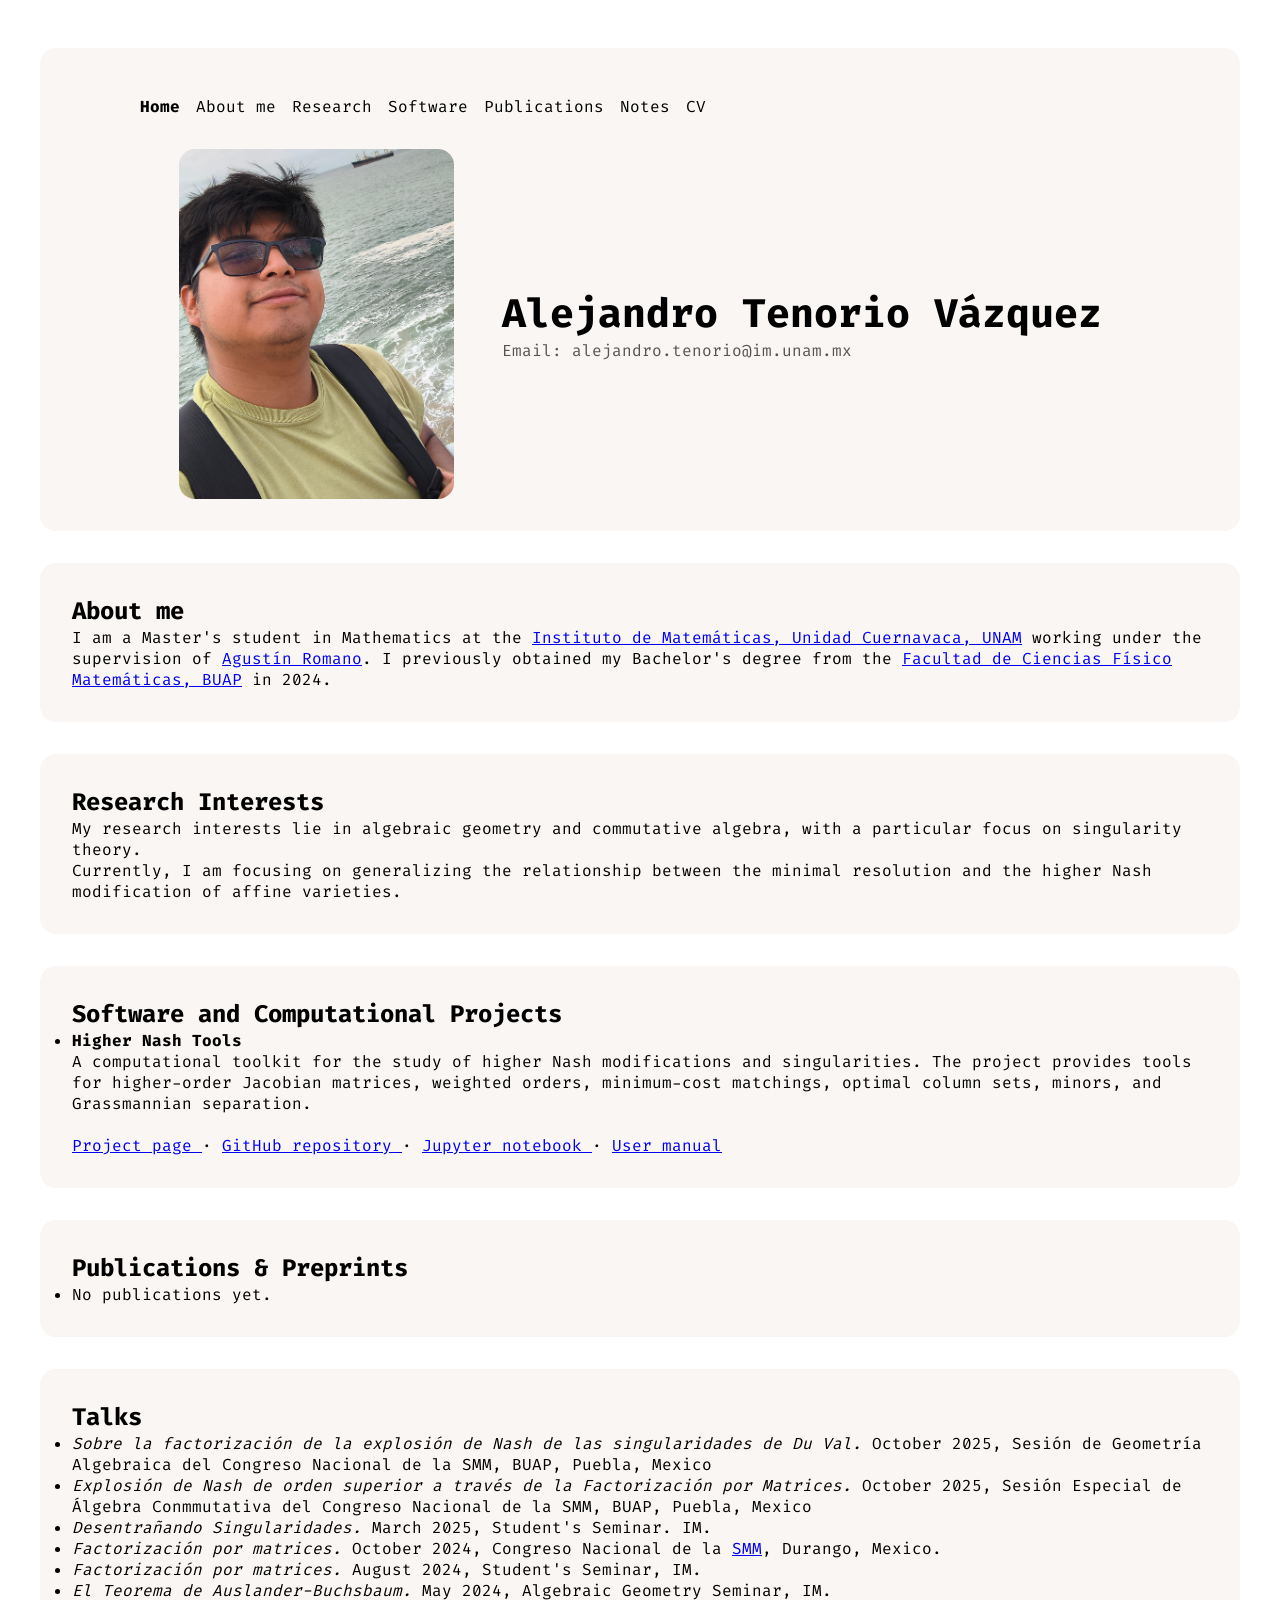
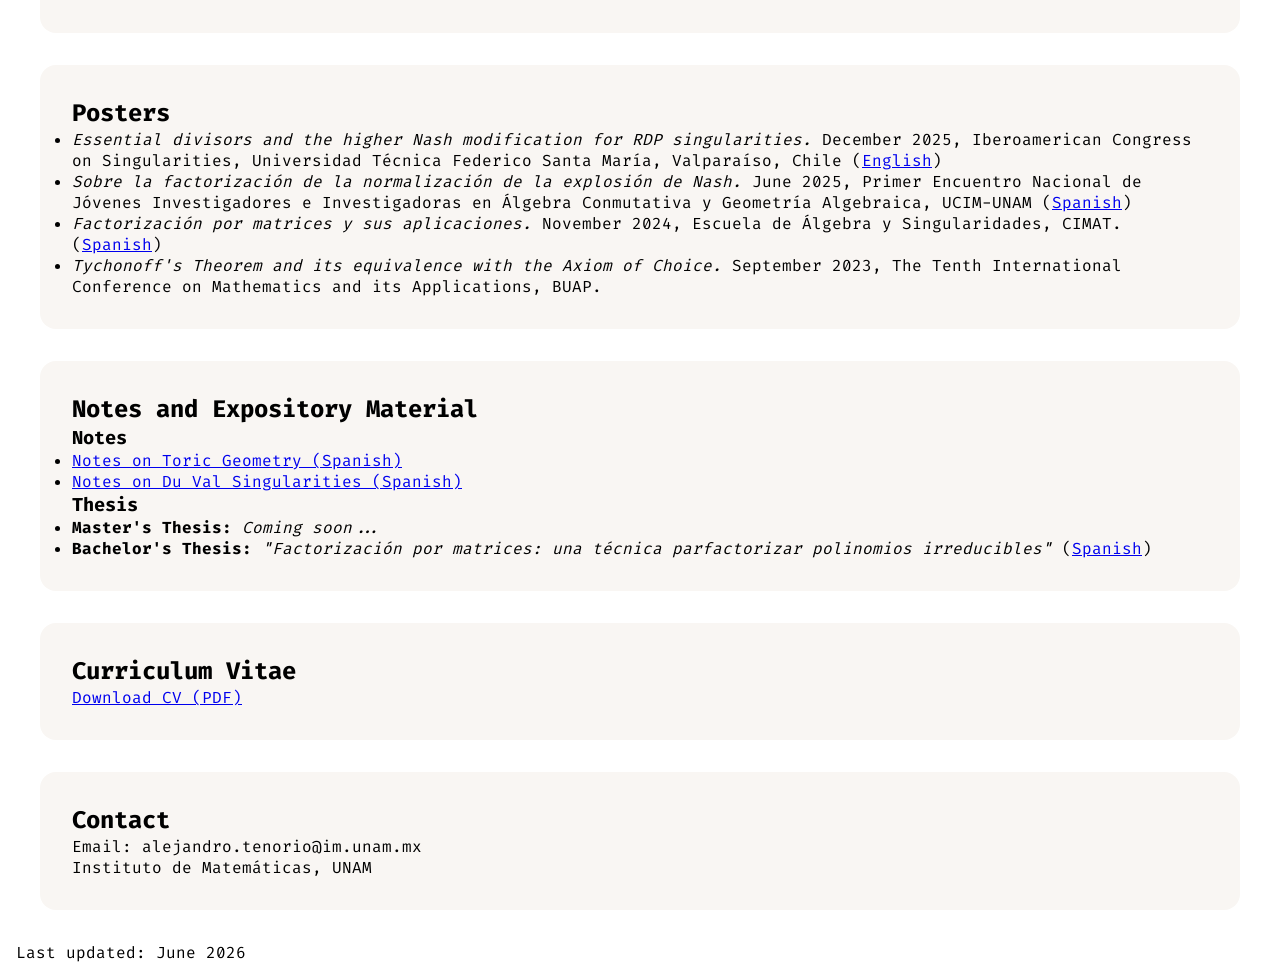
<file: index.html>
<!DOCTYPE html>
<html lang="en">
<head>
    <meta charset="UTF-8">
    <meta name="viewport" content="width=device-width, initial-scale=1.1">
    <title>Alejandro Tenorio</title>
    <link rel="icon" type="image" href="photos/book_icon.png">
    <link rel="stylesheet" href="style.css">
</head>

<body>

    <header>

        <nav>
            <ul>
                <li><a href="index.html">Home</a></li>
                <li><a href="#about-me">About me</a></li>
                <li><a href="#research">Research</a></li>
                <li><a href="#software">Software</a></li>
                <li><a href="#publications">Publications</a></li>
                <li><a href="#notes">Notes</a></li>
                <li><a href="#cv">CV</a></li>
        
            </ul>
        </nav>

    <div class="flex-container">
        <img height="350px" width="275px" src="photos/MyPhoto.jpeg">
        <div class="text-container">
            <h1>Alejandro Tenorio Vázquez</h1>
            <p class="contact">Email: alejandro.tenorio@im.unam.mx</p>
        </div>
    </div>

</header>



<section id="about-me">

    <h2>About me</h2>

    <p>
        I am a Master's student in Mathematics at the <a href="https://www.matcuer.unam.mx">Instituto de
        Matemáticas, Unidad Cuernavaca, UNAM</a> working under the supervision of 
        <a href="https://www.matcuer.unam.mx/comunidad/61-romano-velazquez-faustino-agustin">Agustín Romano</a>. 
        I previously obtained my Bachelor's degree from the <a href="https://www.fcfm.buap.mx">Facultad de Ciencias Físico Matemáticas, BUAP</a>
        in 2024.
    </p>


</section>

<section id="research">

    <h2>Research Interests</h2>
    
    <p>
        My research interests lie in algebraic geometry and commutative 
        algebra, with a particular focus on singularity theory. 
    </p>

    <p>
        Currently, I am focusing on generalizing the relationship 
        between the minimal resolution and the higher Nash modification 
        of affine varieties.
    </p>

</section>



<section id="software">

    <h2>Software and Computational Projects</h2>

    <ul>

        <li>

            <b>Higher Nash Tools</b><br>

            A computational toolkit for the study of higher Nash
            modifications and singularities. The project provides tools
            for higher-order Jacobian matrices, weighted orders,
            minimum-cost matchings, optimal column sets, minors,
            and Grassmannian separation.

            <br><br>

            <a href="software/higher-nash/">
                Project page
            </a>
            ·
            <a href="https://github.com/AlexTenoVaz/higher-nash-tools"
               target="_blank"
               rel="noopener noreferrer">
                GitHub repository
            </a>
            ·
            <a href="https://github.com/AlexTenoVaz/higher-nash-tools/blob/main/notebooks/Higher_Jacobian_Matrix.ipynb"
               target="_blank"
               rel="noopener noreferrer">
                Jupyter notebook
            </a>
            ·
            <a href="https://github.com/AlexTenoVaz/higher-nash-tools/blob/main/docs/HigherNashTools_Manual_Public_EN.pdf"
               target="_blank"
               rel="noopener noreferrer">
                User manual
            </a>

        </li>

    </ul>

</section>



<section id="publications">

    <h2>Publications & Preprints</h2>

    <ul>

        <li>
            No publications yet.
        </li>

    </ul>

</section>

<section id="talks">

    <h2>Talks</h2>

    <ul>
        <li>
            <em>Sobre la factorización de la explosión de Nash de las singularidades de Du Val.</em>
            October 2025, Sesión de Geometría Algebraica del Congreso Nacional de la SMM, BUAP, Puebla, Mexico
        </li>
        <li>
            <em>Explosión de Nash de orden superior a través de la Factorización por Matrices.</em>
            October 2025, Sesión Especial de Álgebra Conmmutativa del Congreso Nacional de la SMM, BUAP, Puebla, Mexico
        </li>
        <li>
            <em>Desentrañando Singularidades.</em> 
            March 2025, Student's Seminar. IM.
        </li>
        <li>
            <em>Factorización por matrices.</em> 
            October 2024, Congreso Nacional de la <a href="https://smm.org.mx/index.php">SMM</a>, Durango, Mexico.</li>
        <li>
            <em>Factorización por matrices.</em> 
            August 2024, Student's Seminar, IM.
        </li>
        <li>
            <em>El Teorema de Auslander-Buchsbaum.</em> 
            May 2024, Algebraic Geometry Seminar, IM.
        </li>
    </ul>

</section>

<section id="posters">
    <h2>Posters</h2>

    <ul>
        <li>
            <em>Essential divisors and the higher Nash modification for RDP singularities.</em> 
            December 2025, Iberoamerican Congress on Singularities, Universidad Técnica Federico Santa María, Valparaíso, Chile 
            (<a href="documents/CartelEncuentroIberoamericanChile.pdf">English</a>)
        </li>
        <li>
            <em>Sobre la factorización de la normalización de la explosión de Nash.</em> 
            June 2025, Primer Encuentro Nacional de Jóvenes Investigadores e Investigadoras en Álgebra Conmutativa y Geometría Algebraica, UCIM-UNAM 
            (<a href="documents/CartelEncuentroGeoAlg.pdf">Spanish</a>)
        </li>
        <li>
            <em>Factorización por matrices y sus aplicaciones.</em> 
            November 2024, Escuela de Álgebra y Singularidades, CIMAT. 
            (<a href="documents/CartelEscueladeSingularidades.pdf">Spanish</a>)
        </li>
        <li>
            <em>Tychonoff's Theorem and its equivalence with the Axiom of Choice.</em>
            September 2023, The Tenth International Conference on Mathematics and its Applications, BUAP.
        </li>
    </ul>
</section>


<section id="notes">

    <h2>Notes and Expository Material</h2>

    <h3>Notes</h3>

    <ul>

        <li>
            <a href="documents/toric_geometry.pdf">
                Notes on Toric Geometry (Spanish)
            </a>
        </li>

        <li>
            <a href="documents/du_val_singularities.pdf">
                Notes on Du Val Singularities (Spanish)
            </a>
        </li>

    </ul>

    <h3>Thesis</h3>
        <ul>
            <li>
                <b>Master's Thesis:</b> <em>Coming soon...</em>
            </li>
            <li>
                <b>Bachelor's Thesis:</b> <em>"Factorización por matrices: una técnica parfactorizar polinomios irreducibles"</em> 
                (<a href="https://repositorioinstitucional.buap.mx/items/1e5154b8-4442-4776-b4d7-7c267f086b27">Spanish</a>)
            </li>
        </ul>

</section>

<section id="cv">

    <h2>Curriculum Vitae</h2>

    <p>
        <a href="documents/cv.pdf">
            Download CV (PDF)
        </a>
    </p>

</section>

<section id="contact">

    <h2>Contact</h2>

    <p>
        Email: alejandro.tenorio@im.unam.mx
    </p>

    <p>
        Instituto de Matemáticas, UNAM
    </p>

</section>

<footer>

    Last updated: June 2026

</footer>

</body>
</html>
</file>
<file: style.css>
@import url('https://fonts.googleapis.com/css2?family=Fira+Code:wght@300..700&family=Oswald:wght@200..700&family=Source+Code+Pro:ital,wght@0,200..900;1,200..900&family=Ubuntu:ital,wght@0,300;0,400;0,500;0,700;1,300;1,400;1,500;1,700&display=swap');
@import url('https://fonts.googleapis.com/css2?family=Fira+Code:wght@300..700&family=Source+Code+Pro:ital,wght@0,200..900;1,200..900&family=Ubuntu:ital,wght@0,300;0,400;0,500;0,700;1,300;1,400;1,500;1,700&display=swap');

:root{
    --base-color: #ffffff;
    --text-color: #000000;
    --primary-color: #ffc06e;
    ---secondary-color: #8D8DFF;
    --color-1: #F9F6F3;
    --color-2: #F3F7F9;
    --color-3: #F6F3F9;
}

* {
    margin: 0;
    padding: 0;
    box-sizing: border-box;
}

html {
    font-family: Fira Code, 'Segoe UI', Tahoma, Geneva, Verdana, sans-serif;
    color: var(--text-color);
}

body {
    padding: 1em;
    background-color: var(--base-color);
}

h1, h2, h3 {
    font-family: Oswald 'Segoe UI', Tahoma, Geneva, Verdana, sans-serif;
}

nav {
    margin: 1em auto 2em auto;
    width: min(1000px, 100%);
    display: flex;
    flex-wrap: wrap;
    gap: 3em;
}

nav ul {
    display: flex;
    flex-wrap: wrap;
    align-items: center;
    list-style-type: none;
    gap: 1em;
}

nav li:first-child {
    margin-right: auto;
    font-family: Fira Code, Oswald;
    font-weight: bold;
}

nav a {
    text-decoration: none;
    color: var(--text-color);
}

nav a:hover {
    text-decoration: underline;
}

header, section {
    margin: 2em auto;
    width: min(75em, 100%);
    background-color: var(--color-1);
    padding: min(2em, 15%);
    border-radius: 1em;
}

.flex-container {
    display: flex;
    justify-content: center;
    align-items: center;
    flex-wrap: wrap;
    gap: 3em;
}

header img {
    max-width: 100%;
    border-radius: 1em;
    object-fit: cover;
    object-position: bottom;
}

.tex-container {
    flex: 0 1 34em;
}

h1 {
    font-size: 2.5rem;
}

.subtitle {
    font-style: italic;
    color: #444;
}

.tex-container p {
    margin: .75em 0 1em 0;
    font-size: 1.25rem;
}

.contact {
    color: #555;
}

.cta-button {
    display: inline-block;
    text-decoration: none;
    color: white;
    background-color: var(--primary-color);
    padding: 0.75em 1.25em;
    border-radius: 0.5em;
    font-weight: 600;
}

.secondary {
    background-color: var(---secondary-color);
}
</file>
